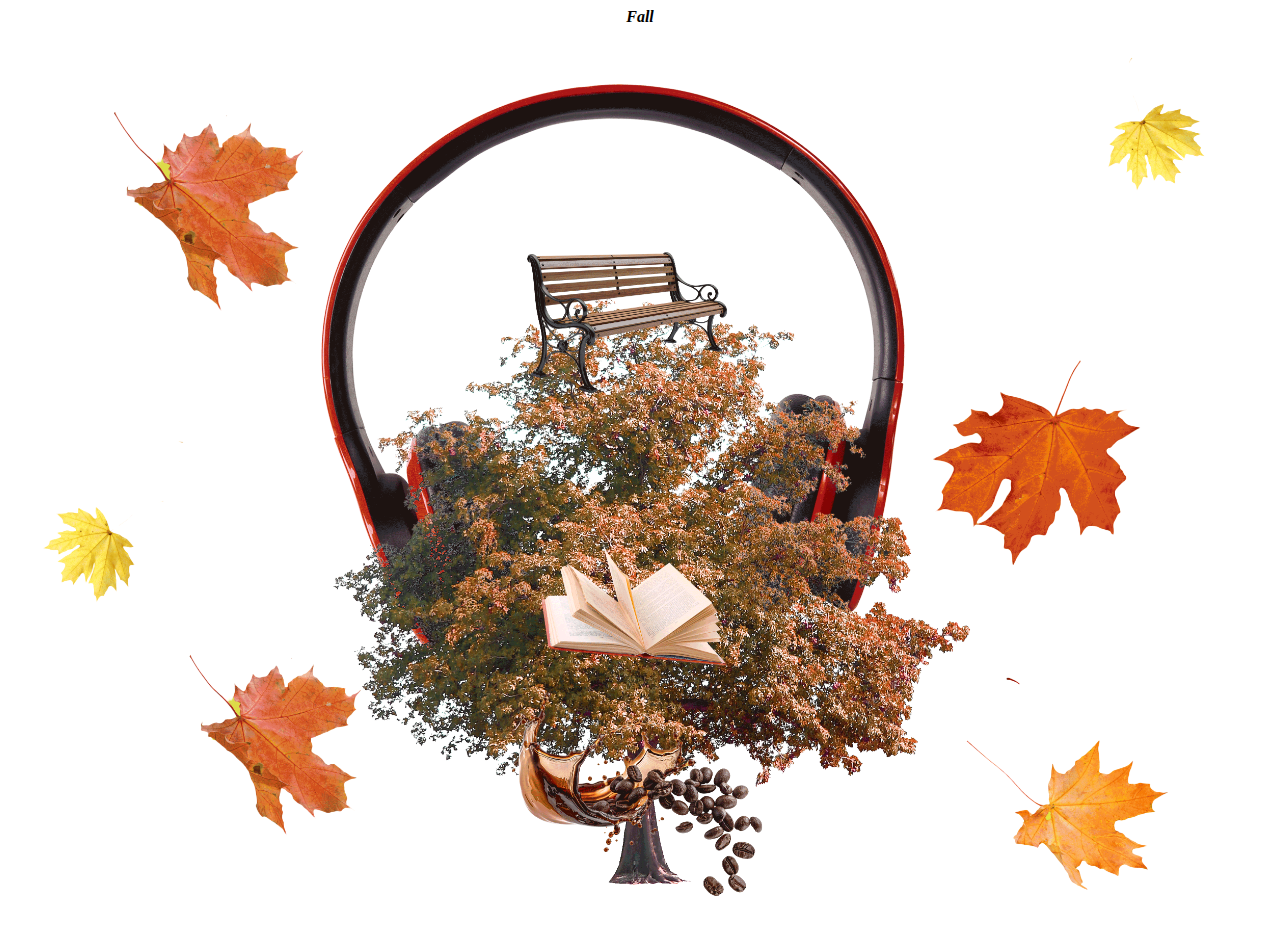
<file: page5_fall.html>
<!doctype html>
<html>

    <head>

        <center><body><b><i>Fall</i></b></p></center>
        
        <a href="https://sophie708.github.io/unit2/page6_winter.html">
        <img src="fall.gif" width="100%" height="100%"></a>

        </body>
        

    </head>

</html>
</file>
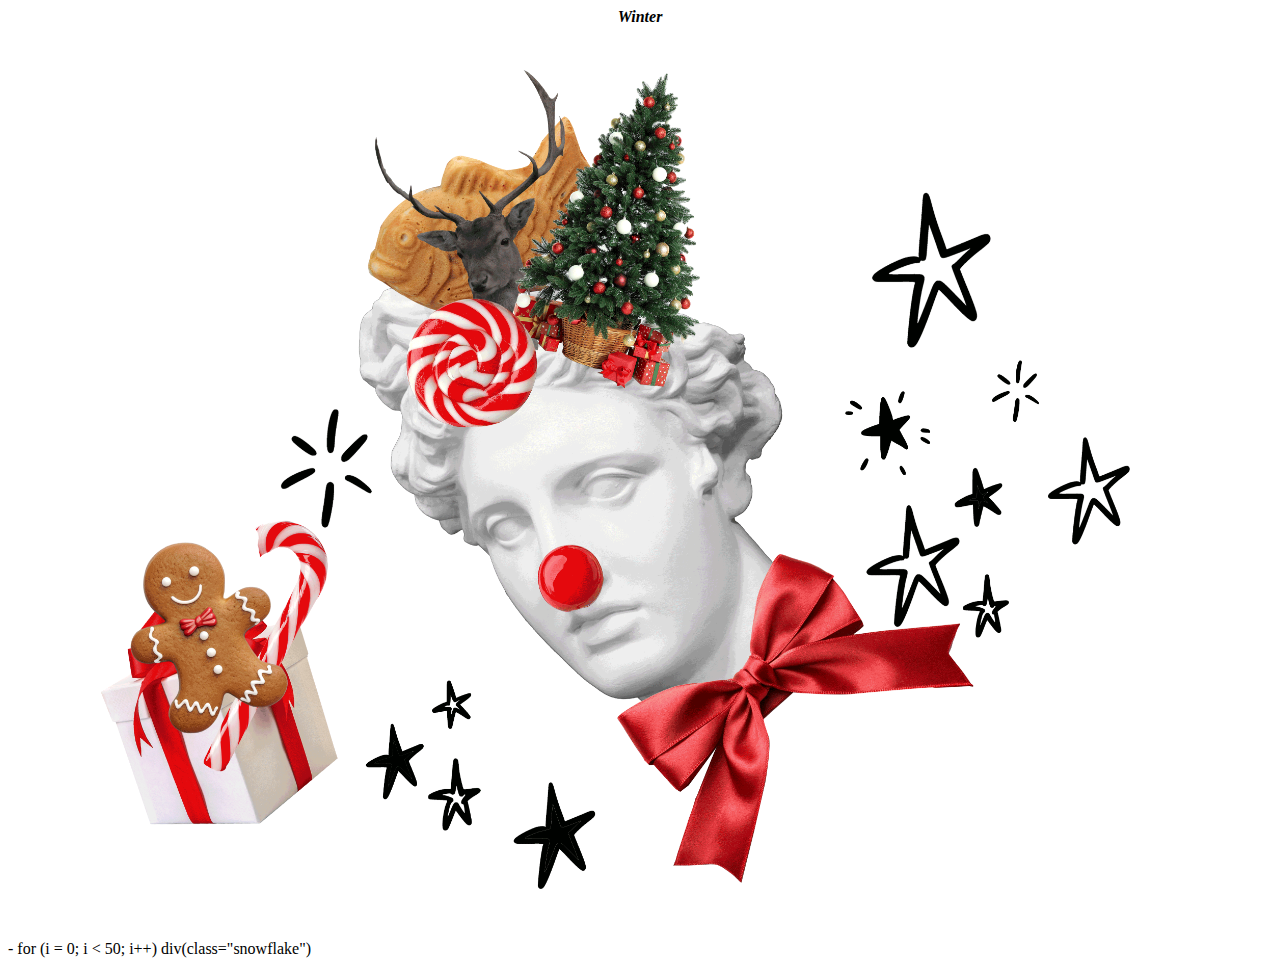
<file: page6_winter.html>
<!doctype html>
<html>

    <head>

        <center><body><b><i>Winter</i></b></p></center>
        
        <a href="https://sophie708.github.io/unit2/index.html">
        <img src="winter.gif" width="100%" height="100%"> </a>
	
	- for (i = 0; i < 50; i++)
  div(class="snowflake")

        </body>
        

    </head>

</html>
</file>
